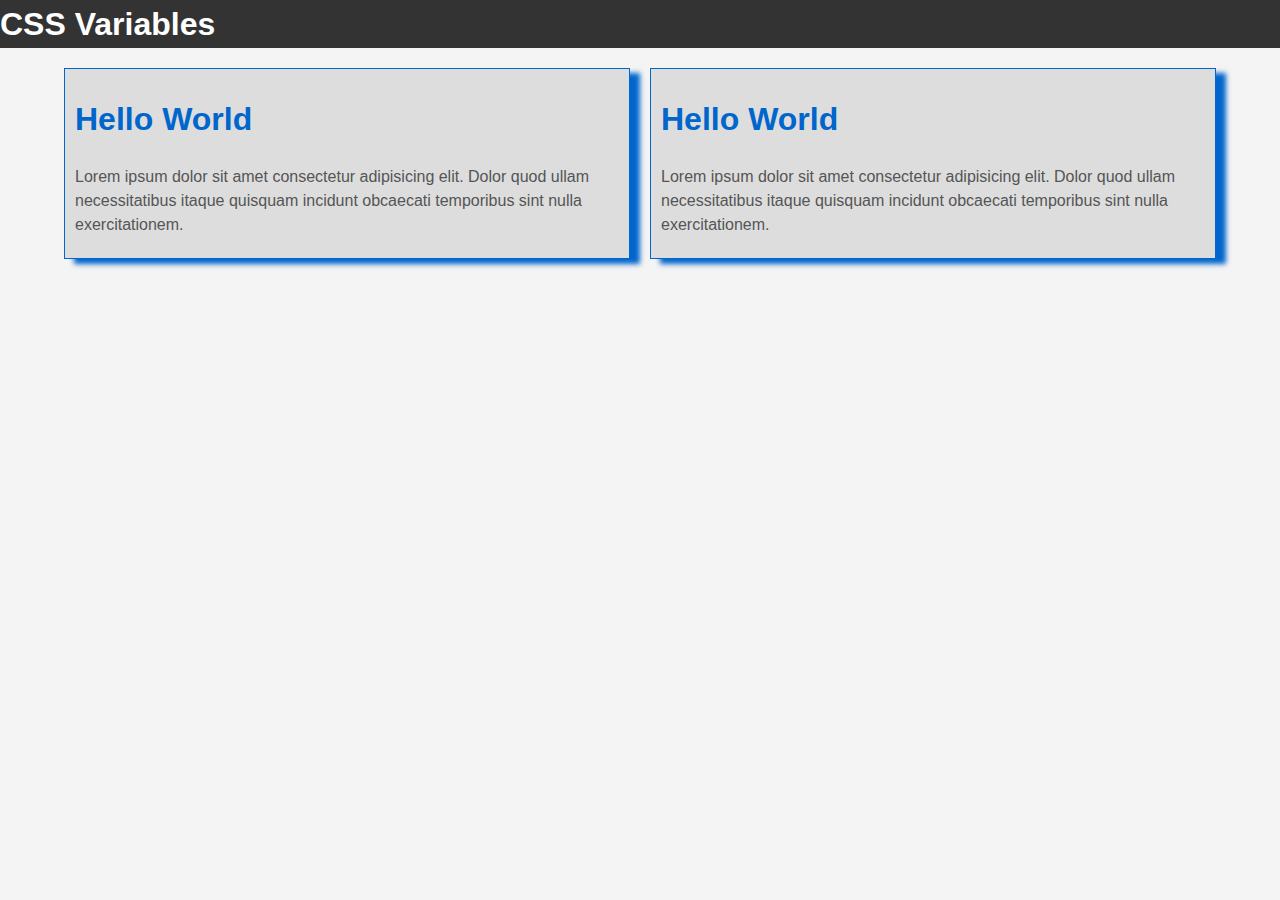
<file: css-variables/index.html>
<!DOCTYPE html>
<html lang="en">

<head>
    <meta charset="UTF-8" />
    <meta name="viewport" content="width=device-width, initial-scale=1.0" />
    <link rel="stylesheet" href="style.css" />
    <title>Css Variables</title>
</head>

<body>
    <header id="main-header">
        <h1>CSS Variables</h1>
    </header>

    <div class="container">
        <div class="grid">
            <div class="box">
                <h1>Hello World</h1>
                <p>
                    Lorem ipsum dolor sit amet consectetur adipisicing elit. Dolor quod ullam necessitatibus itaque quisquam incidunt obcaecati temporibus sint nulla exercitationem.
                </p>
            </div>
            <div class="box">
                <h1>Hello World</h1>
                <p>
                    Lorem ipsum dolor sit amet consectetur adipisicing elit. Dolor quod ullam necessitatibus itaque quisquam incidunt obcaecati temporibus sint nulla exercitationem.
                </p>
            </div>
        </div>
    </div>
    <script>
        const box = document.querySelector(".box");
        const boxStyles = getComputedStyle(box);
        const boxMainColor = boxStyles.getPropertyValue("--box-main-color");

        const header = document.querySelector("#main-header");
        header.style.setProperty("--header-bg-color", boxMainColor);
    </script>
</body>

</html>
</file>
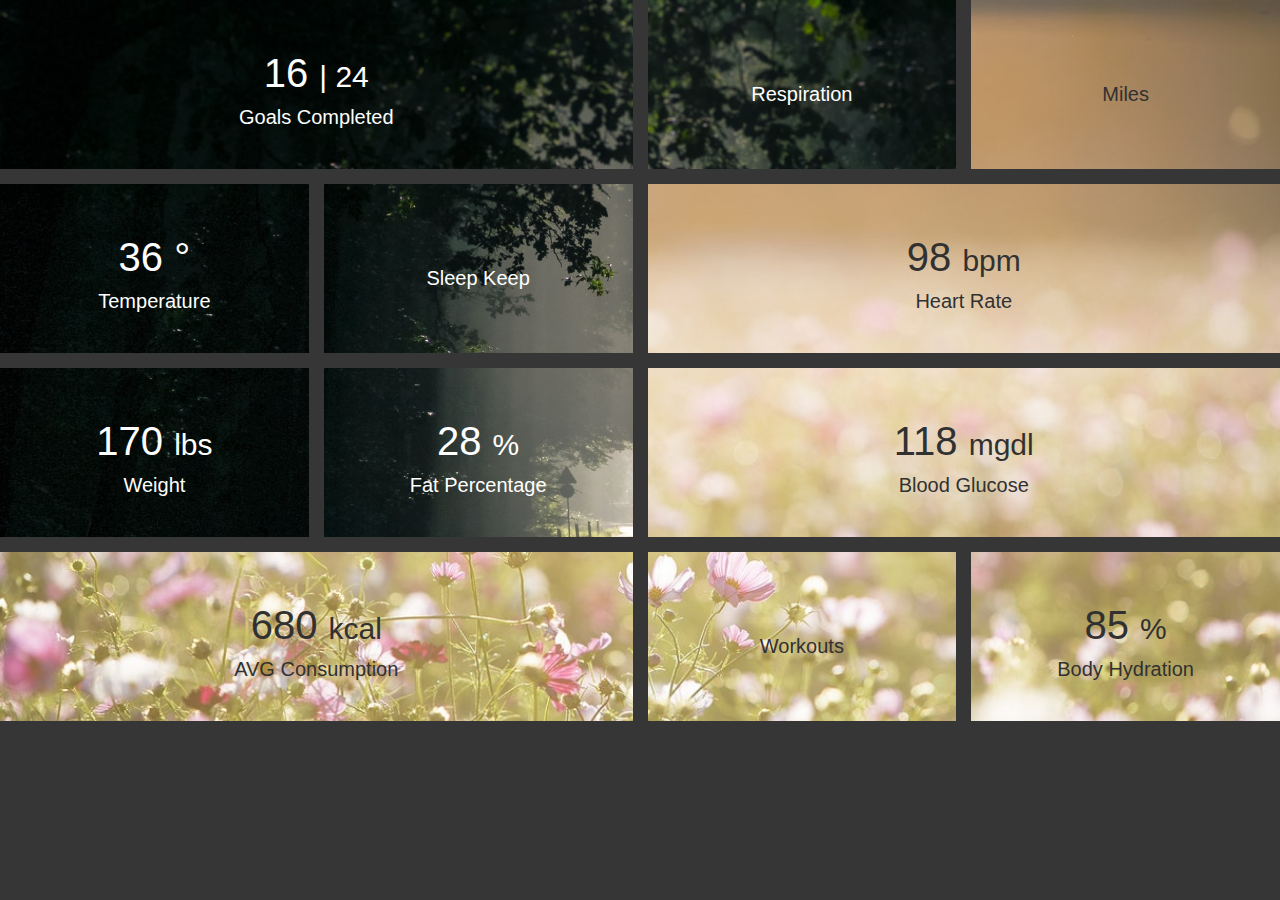
<file: Health panel/index.html>
<!DOCTYPE html>
<html lang="en">

<head>
    <meta charset="UTF-8" />
    <meta name="viewport" content="width=device-width, initial-scale=1.0" />
    <link rel="stylesheet" href="style.css" />
    <link rel="stylesheet" href="https://cdnjs.cloudflare.com/ajax/libs/font-awesome/5.15.1/css/all.min.css" integrity="sha512-+4zCK9k+qNFUR5X+cKL9EIR+ZOhtIloNl9GIKS57V1MyNsYpYcUrUeQc9vNfzsWfV28IaLL3i96P9sdNyeRssA==" crossorigin="anonymous" />
    <title>Health Panel</title>
</head>

<body>
    <div class="container">
        <div class="grd1">
            <h2>16 <span>| 24</span></h2>
            <p>Goals Completed</p>
        </div>
        <div class="grd1">
            <h2><i class="fas fa-battery-three-quarters"></i></h2>
            <p>Respiration</p>
        </div>
        <div class="grd2">
            <h2><i class="fas fa-running"></i></h2>
            <p>Miles</p>
        </div>
        <div class="grd1">
            <h2>36 &deg;</h2>
            <p>Temperature</p>
        </div>
        <div class="grd1">
            <h2><i class="fas fa-bed"></i></h2>
            <p>Sleep Keep</p>
        </div>
        <div class="grd2">
            <h2>98 <span>bpm</span></h2>
            <p>Heart Rate</p>
        </div>
        <div class="grd1">
            <h2>170 <span>lbs</span></h2>
            <p>Weight</p>
        </div>
        <div class="grd1">
            <h2>28 <span>%</span></h2>
            <p>Fat Percentage</p>
        </div>
        <div class="grd2">
            <h2>118 <span>mgdl</span></h2>
            <p>Blood Glucose</p>
        </div>
        <div class="grd2">
            <h2>680 <span>kcal</span></h2>
            <p>AVG Consumption</p>
        </div>
        <div class="grd2">
            <h2><i class="fas fa-dumbbell"></i></h2>
            <p>Workouts</p>
        </div>
        <div class="grd2">
            <h2>85 <span>%</span></h2>
            <p>Body Hydration</p>
        </div>
    </div>
</body>

</html>
</file>
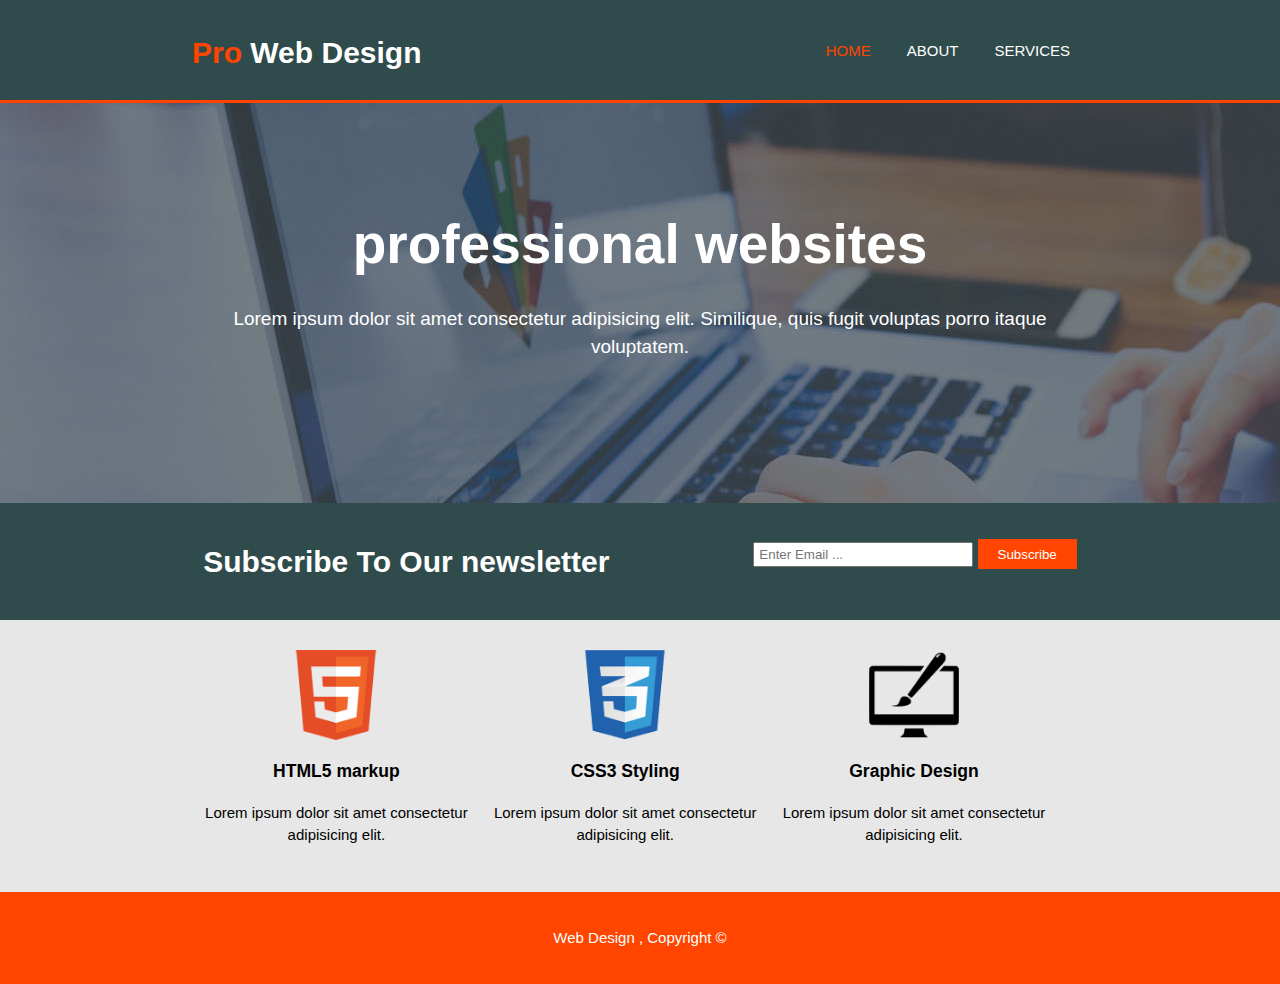
<file: html5,css3 Responsive Page/index.html>
<html lang="en">
  <head>
    <meta charset="UTF-8" />
    <meta name="viewport" content="width=device-width" />
    <meta name="description" content="professional web design" />
    <meta name="keywords" content="web design , professional web Design" />
    <meta name="author" content="Ibrahem Ahmed" />
    <title>Web Design | welcome</title>
    <link rel="stylesheet" href="./css/style.css" />
  </head>
  <body>
    <header>
      <div class="container">
        <div id="branding">
          <h1><span class="highlight">Pro</span> Web Design</h1>
        </div>

        <nav>
          <ul>
            <li class="current"><a href="index.html">HOME</a></li>
            <li><a href="about.html">ABOUT</a></li>
            <li><a href="services.html">SERVICES</a></li>
          </ul>
        </nav>
      </div>
    </header>

    <section id="show">
      <div class="container">
        <h1>professional websites</h1>
        <p>
          Lorem ipsum dolor sit amet consectetur adipisicing elit. Similique,
          quis fugit voluptas porro itaque voluptatem.
        </p>
      </div>
    </section>
    <section id="newsletter">
      <div class="container">
        <h1>Subscribe To Our newsletter</h1>
        <form action="">
          <input type="email" placeholder="Enter Email ..." id="Eemail" />
          <button type="submit" class="button_1">Subscribe</button>
        </form>
      </div>
    </section>

    <section id="boxes">
      <div class="container">
        <div class="box">
          <img src="images/logo_html.png" alt="HTML5" />
          <h3>HTML5 markup</h3>
          <p>Lorem ipsum dolor sit amet consectetur adipisicing elit.</p>
        </div>
        <div class="box">
          <img src="images/logo_css.png" alt="CSS3" />
          <h3>CSS3 Styling</h3>
          <p>Lorem ipsum dolor sit amet consectetur adipisicing elit.</p>
        </div>
        <div class="box">
          <img src="images/logo_brush.png" alt="Graphic design" />
          <h3>Graphic Design</h3>
          <p>Lorem ipsum dolor sit amet consectetur adipisicing elit.</p>
        </div>
      </div>
    </section>

    <footer>
      <p>Web Design , Copyright &copy;</p>
    </footer>
  </body>
</html>
</file>
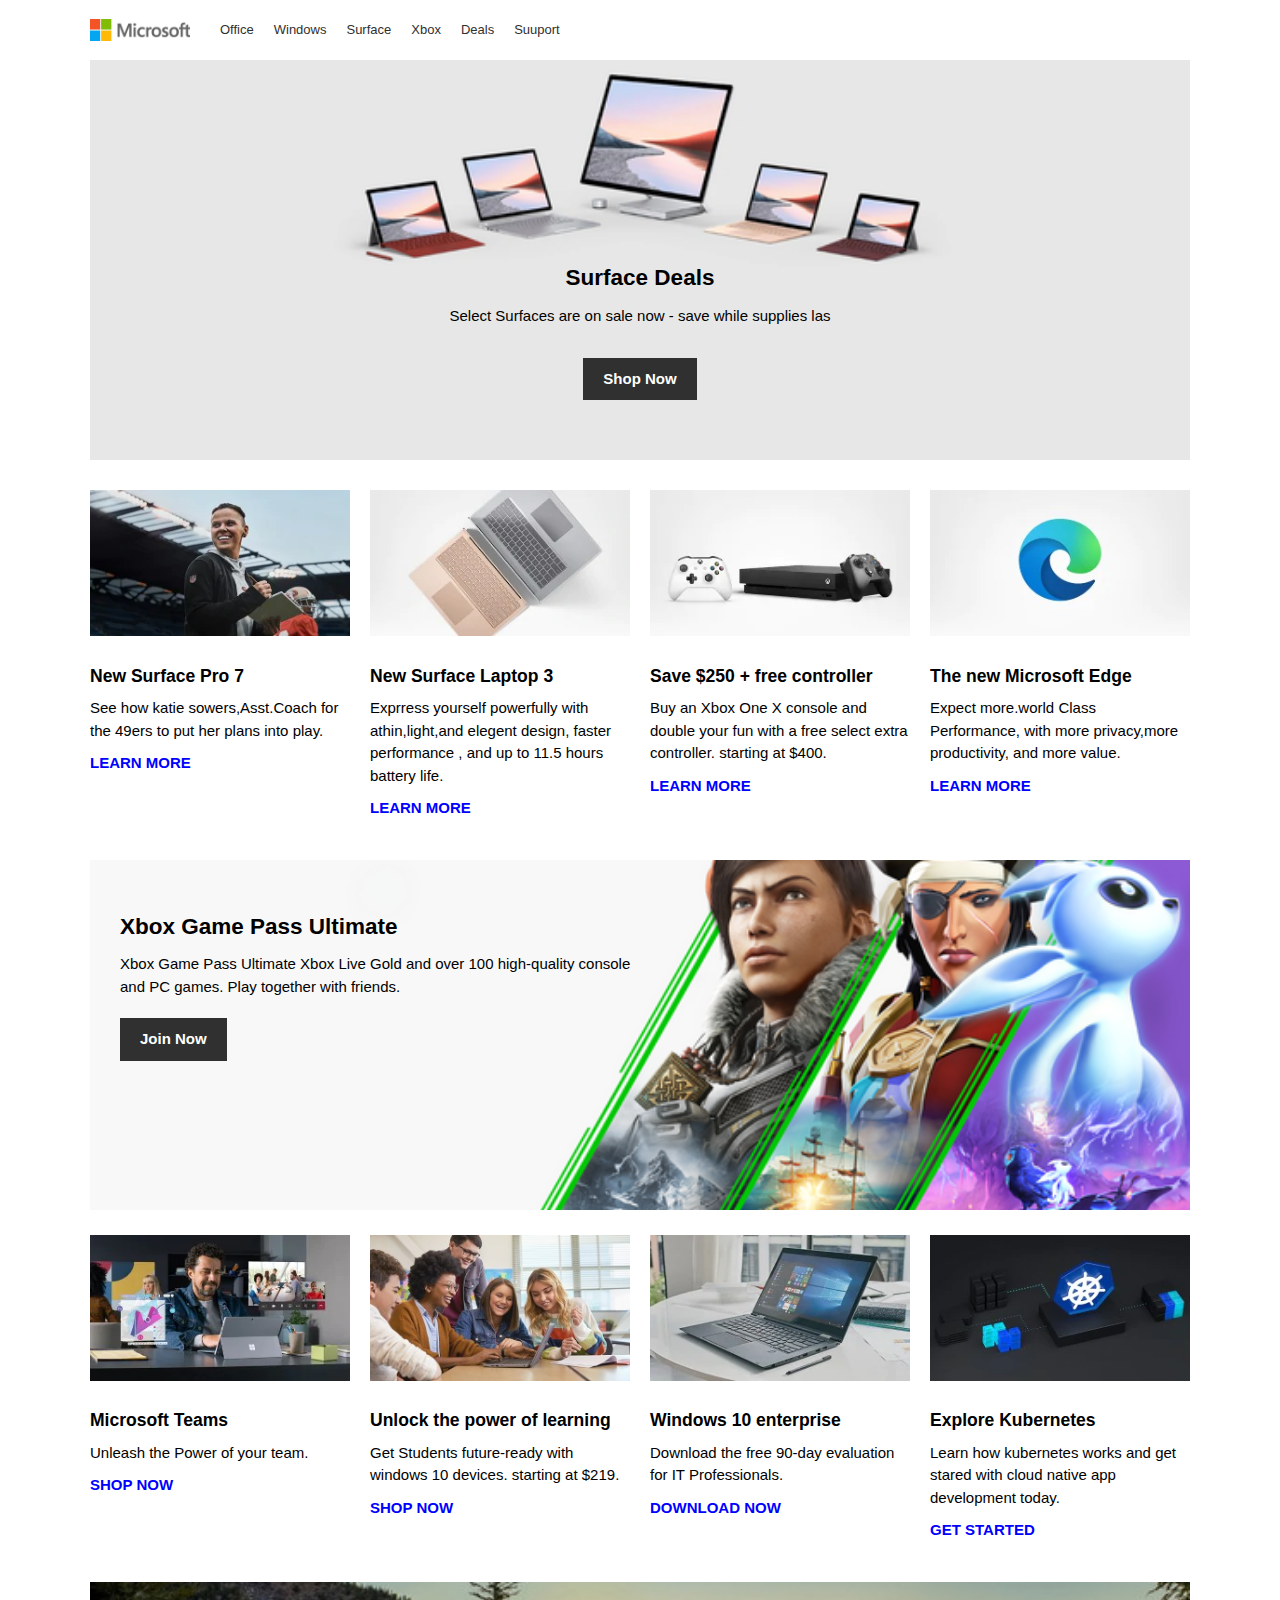
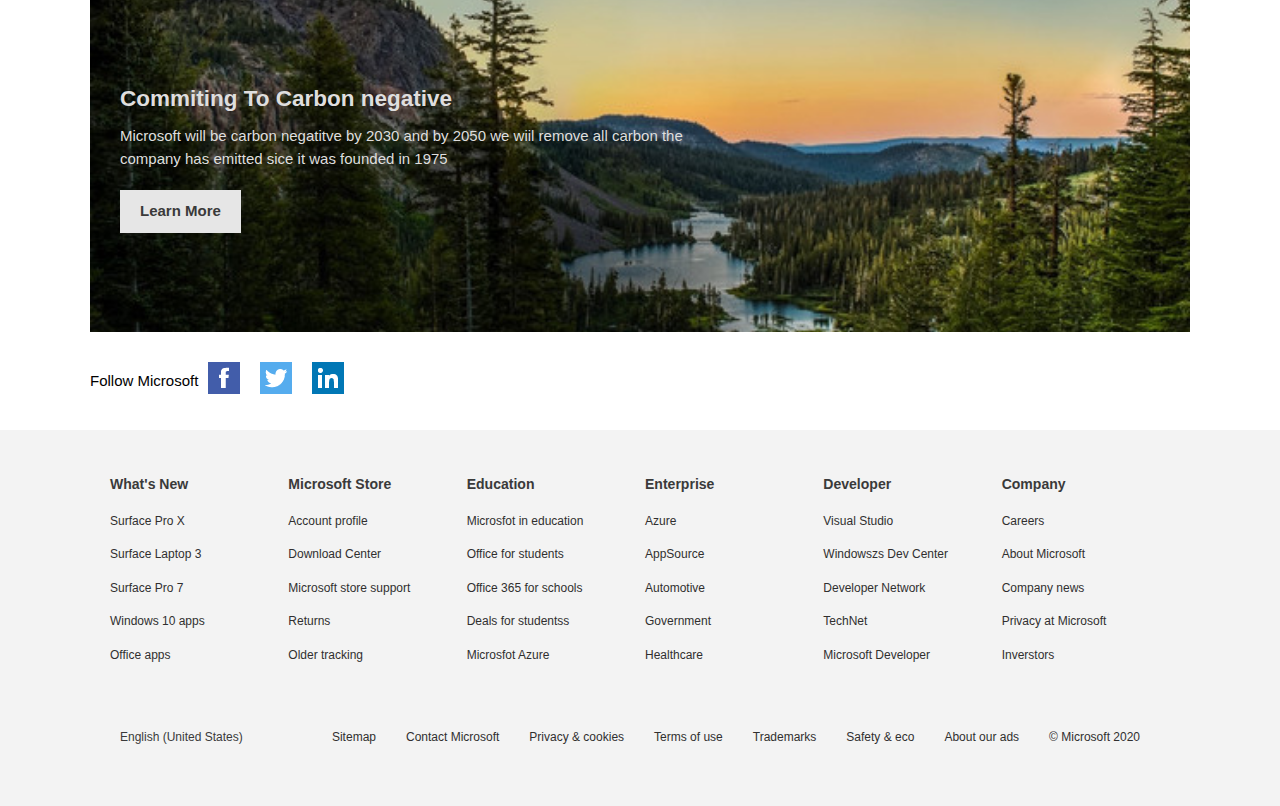
<file: Microsoft HomePage/index.html>
<!DOCTYPE html>
<html lang="en">

<head>
    <meta charset="UTF-8" />
    <meta name="viewport" content="width=device-width, initial-scale=1.0" />
    <link rel="stylesheet" href="https://cdnjs.cloudflare.com/ajax/libs/font-awesome/5.15.1/css/all.min.css" integrity="sha512-+4zCK9k+qNFUR5X+cKL9EIR+ZOhtIloNl9GIKS57V1MyNsYpYcUrUeQc9vNfzsWfV28IaLL3i96P9sdNyeRssA==" crossorigin="anonymous" />
    <link rel="stylesheet" href="style.css" />
    <title>Microsoft Official HomePage</title>
</head>

<body>

    <div class="menu-btn">
        <i class="fas fa-bars fa-2x"></i>
    </div>

    <div class="container">
        <nav class="main-nav">
            <img class="logo" src="images/logo.png" alt="Microsoft" />

            <ul class="main-menu ">
                <li><a href="#"> Office</a></li>
                <li><a href="#"> Windows</a></li>
                <li><a href="#"> Surface</a></li>
                <li><a href="#"> Xbox</a></li>
                <li><a href="#"> Deals</a></li>
                <li><a href="#"> Suuport</a></li>
            </ul>
            <ul class="right-menu">
                <li>
                    <a href="#"><i class="fas fa-search"></i></a>
                </li>
                <li>
                    <a href="#"><i class="fas fa-shopping-cart"></i></a>
                </li>
            </ul>
        </nav>

        <header class="showcase">
            <h2>Surface Deals</h2>
            <p>Select Surfaces are on sale now - save while supplies las</p>
            <a href="#" class="btn">
          Shop Now <i class="fas fa-chevron-right"></i>
        </a>
        </header>
        <section class="home-cards">
            <div>
                <img src="images/card1.png" alt="" />
                <h3>New Surface Pro 7</h3>
                <p>
                    See how katie sowers,Asst.Coach for the 49ers to put her plans into play.
                </p>
                <a href="#"> Learn More <i class="fas fa-chevron-right"></i></a>
            </div>
            <div>
                <img src="images/card2.png" alt="" />
                <h3>New Surface Laptop 3</h3>
                <p>
                    Exprress yourself powerfully with athin,light,and elegent design, faster performance , and up to 11.5 hours battery life.
                </p>
                <a href="#"> Learn More <i class="fas fa-chevron-right"></i></a>
            </div>
            <div>
                <img src="images/card3.png" alt="" />
                <h3>Save $250 + free controller</h3>
                <p>
                    Buy an Xbox One X console and double your fun with a free select extra controller. starting at $400.
                </p>
                <a href="#"> Learn More <i class="fas fa-chevron-right"></i></a>
            </div>
            <div>
                <img src="images/card4.png" alt="" />
                <h3>The new Microsoft Edge</h3>
                <p>
                    Expect more.world Class Performance, with more privacy,more productivity, and more value.
                </p>
                <a href="#"> Learn More <i class="fas fa-chevron-right"></i></a>
            </div>
        </section>
        <section class="xbox">
            <div class="content">
                <h2>Xbox Game Pass Ultimate</h2>
                <p>
                    Xbox Game Pass Ultimate Xbox Live Gold and over 100 high-quality console and PC games. Play together with friends.
                </p>
                <a href="#" class="btn">
            Join Now <i class="fas fa-chevron-right"></i>
          </a>
            </div>
        </section>
        </header>
        <section class="home-cards">
            <div>
                <img src="images/card5.png" alt="" />
                <h3>Microsoft Teams</h3>
                <p>
                    Unleash the Power of your team.
                </p>
                <a href="#"> Shop Now <i class="fas fa-chevron-right"></i></a>
            </div>
            <div>
                <img src="images/card6.jpg" alt="" />
                <h3>Unlock the power of learning</h3>
                <p>
                    Get Students future-ready with windows 10 devices. starting at $219.
                </p>
                <a href="#"> Shop Now <i class="fas fa-chevron-right"></i></a>
            </div>
            <div>
                <img src="images/card7.png" alt="" />
                <h3>Windows 10 enterprise</h3>
                <p>
                    Download the free 90-day evaluation for IT Professionals.
                </p>
                <a href="#"> Download Now <i class="fas fa-chevron-right"></i></a>
            </div>
            <div>
                <img src="images/card8.png" alt="" />
                <h3>Explore Kubernetes </h3>
                <p>
                    Learn how kubernetes works and get stared with cloud native app development today.
                </p>
                <a href="#"> Get started <i class="fas fa-chevron-right"></i></a>


            </div>

        </section>

        <section class="carbon dark">
            <div class="content">
                <h2>Commiting To Carbon negative</h2>
                <p>Microsoft will be carbon negatitve by 2030 and by 2050 we wiil remove all carbon the company has emitted sice it was founded in 1975</p>
                <a href="#" class="btn">
                Learn More <i class="fas fa-chevron-right"></i> </a>
            </div>

        </section>

        <section class="follow">

            <p>Follow Microsoft</p>
            <a href="https://facebook.com">
                <img src="./images/social-fb.png" alt="facebook"></a>
            <a href="https://twitter.com">
                <img src="./images/social-twitter.png" alt="twitter"></a>
            <a href="https://linkedin.com">
                <img src="./images/social-linkedin.png" alt="linkedin"></a>

        </section>

    </div>


    <section class="links">
        <div class="links-inner">
            <ul>
                <li>
                    <h3>What's New</h3>
                </li>
                <li><a href="#">Surface Pro X</a></li>
                <li><a href="#">Surface Laptop 3</a></li>
                <li><a href="#">Surface Pro 7</a></li>
                <li><a href="#">Windows 10 apps</a></li>
                <li><a href="#">Office apps</a></li>
            </ul>

            <ul>
                <li>
                    <h3>Microsoft Store</h3>
                </li>
                <li><a href="#">Account profile</a></li>
                <li><a href="#">Download Center</a></li>
                <li><a href="#">Microsoft store support</a></li>
                <li><a href="#">Returns</a></li>
                <li><a href="#">Older tracking</a></li>
            </ul>
            <ul>
                <li>
                    <h3>Education</h3>
                </li>
                <li><a href="#">Microsfot in education</a></li>
                <li><a href="#">Office for students</a></li>
                <li><a href="#">Office 365 for schools</a></li>
                <li><a href="#">Deals for studentss</a></li>
                <li><a href="#">Microsfot Azure</a></li>
            </ul>
            <ul>
                <li>
                    <h3>Enterprise</h3>
                </li>
                <li><a href="#">Azure</a></li>
                <li><a href="#">AppSource</a></li>
                <li><a href="#">Automotive</a></li>
                <li><a href="#">Government</a></li>
                <li><a href="#">Healthcare</a></li>
            </ul>
            <ul>
                <li>
                    <h3>Developer</h3>
                </li>
                <li><a href="#">Visual Studio</a></li>
                <li><a href="#">Windowszs Dev Center</a></li>
                <li><a href="#">Developer Network</a></li>
                <li><a href="#">TechNet</a></li>
                <li><a href="#">Microsoft Developer</a></li>
            </ul>
            <ul>
                <li>
                    <h3>Company</h3>
                </li>
                <li><a href="#">Careers</a></li>
                <li><a href="#">About Microsoft</a></li>
                <li><a href="#">Company news</a></li>
                <li><a href="#">Privacy at Microsoft</a></li>
                <li><a href="#">Inverstors</a></li>
            </ul>
        </div>
    </section>

    <footer class="footer">
        <div class="footer-inner">
            <div><i class="fas fa-globe fa-2x"></i> English (United States)
            </div>
            <ul>
                <li><a href="#">Sitemap</a></li>
                <li><a href="#">Contact Microsoft</a></li>
                <li><a href="#">Privacy & cookies</a></li>
                <li><a href="#">Terms of use</a></li>
                <li><a href="#">Trademarks</a></li>
                <li><a href="#">Safety & eco</a></li>
                <li><a href="#">About our ads</a></li>
                <li><a href="#">&copy; Microsoft 2020</a></li>
            </ul>
        </div>
    </footer>

    <script>
        document.querySelector('.menu-btn').addEventListener('click', () => document.querySelector('.main-menu').classList.toggle('show'));
    </script>
</body>

</html>
</file>
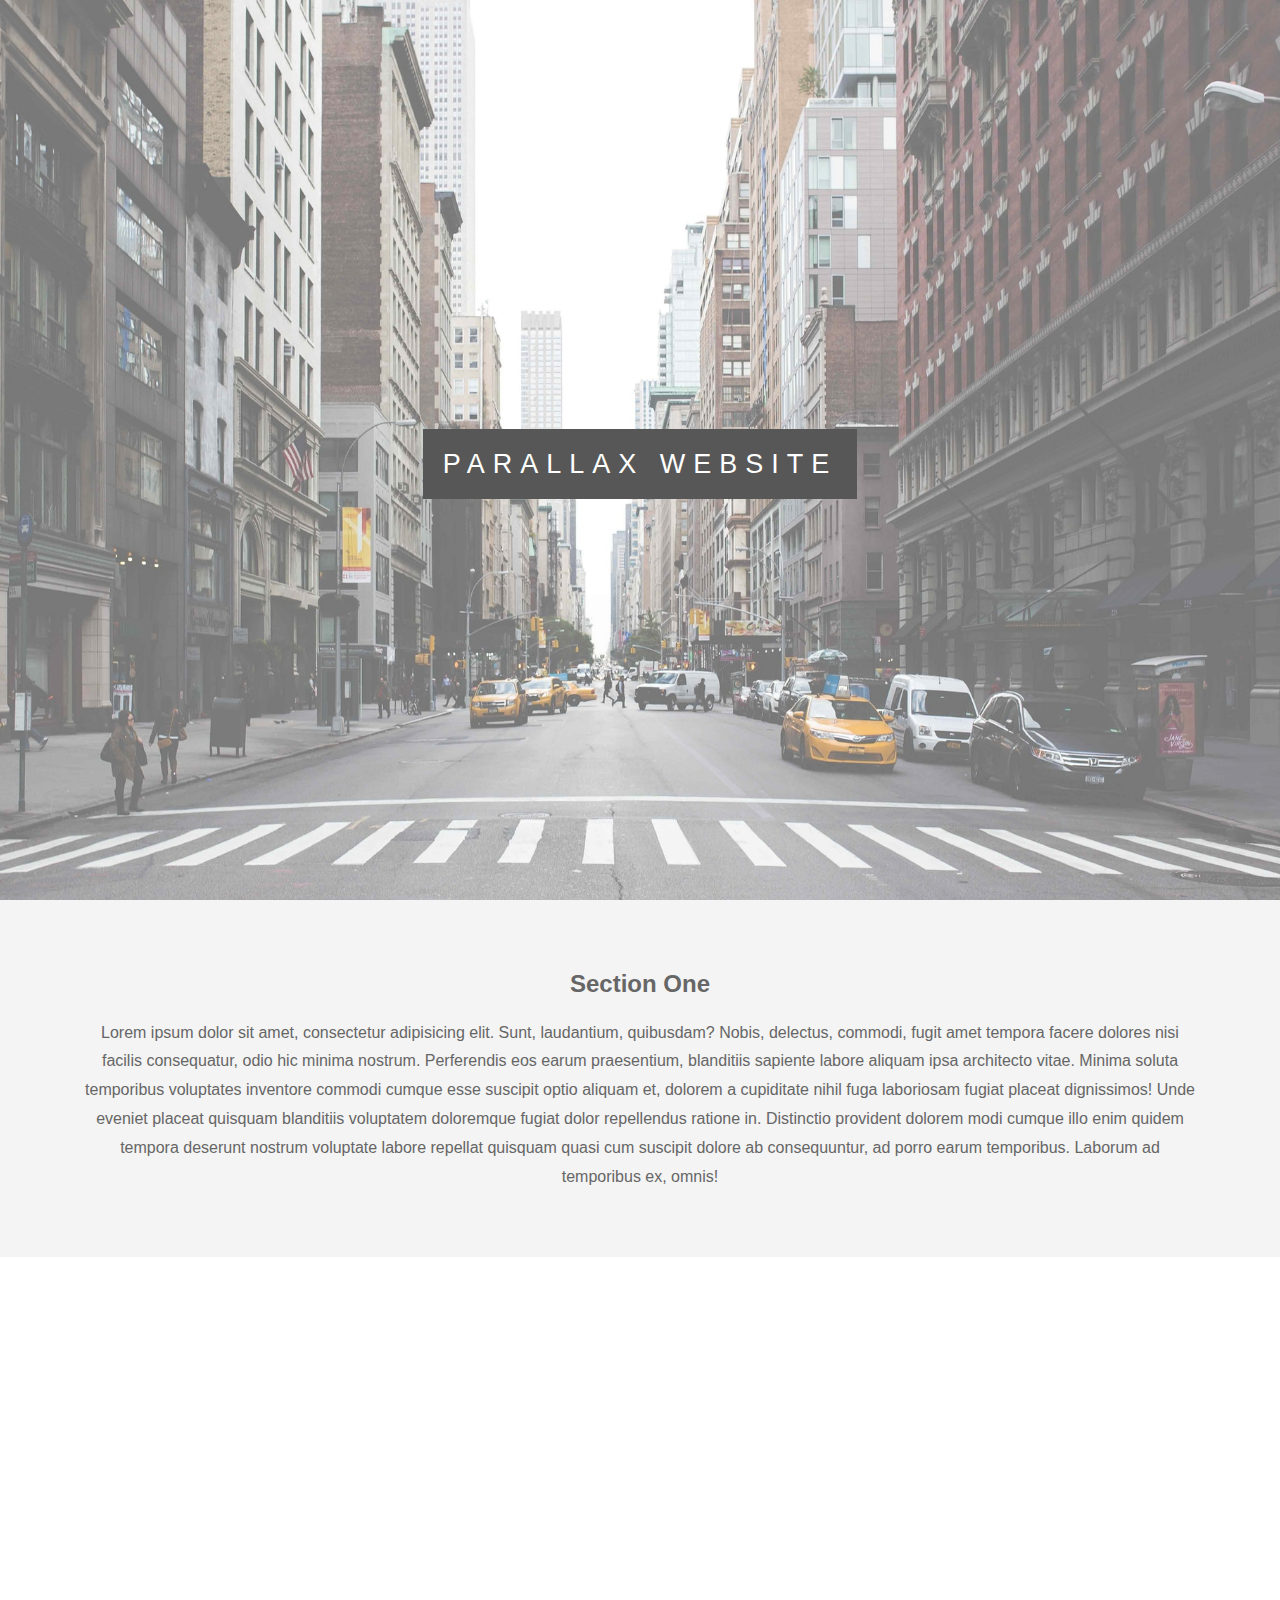
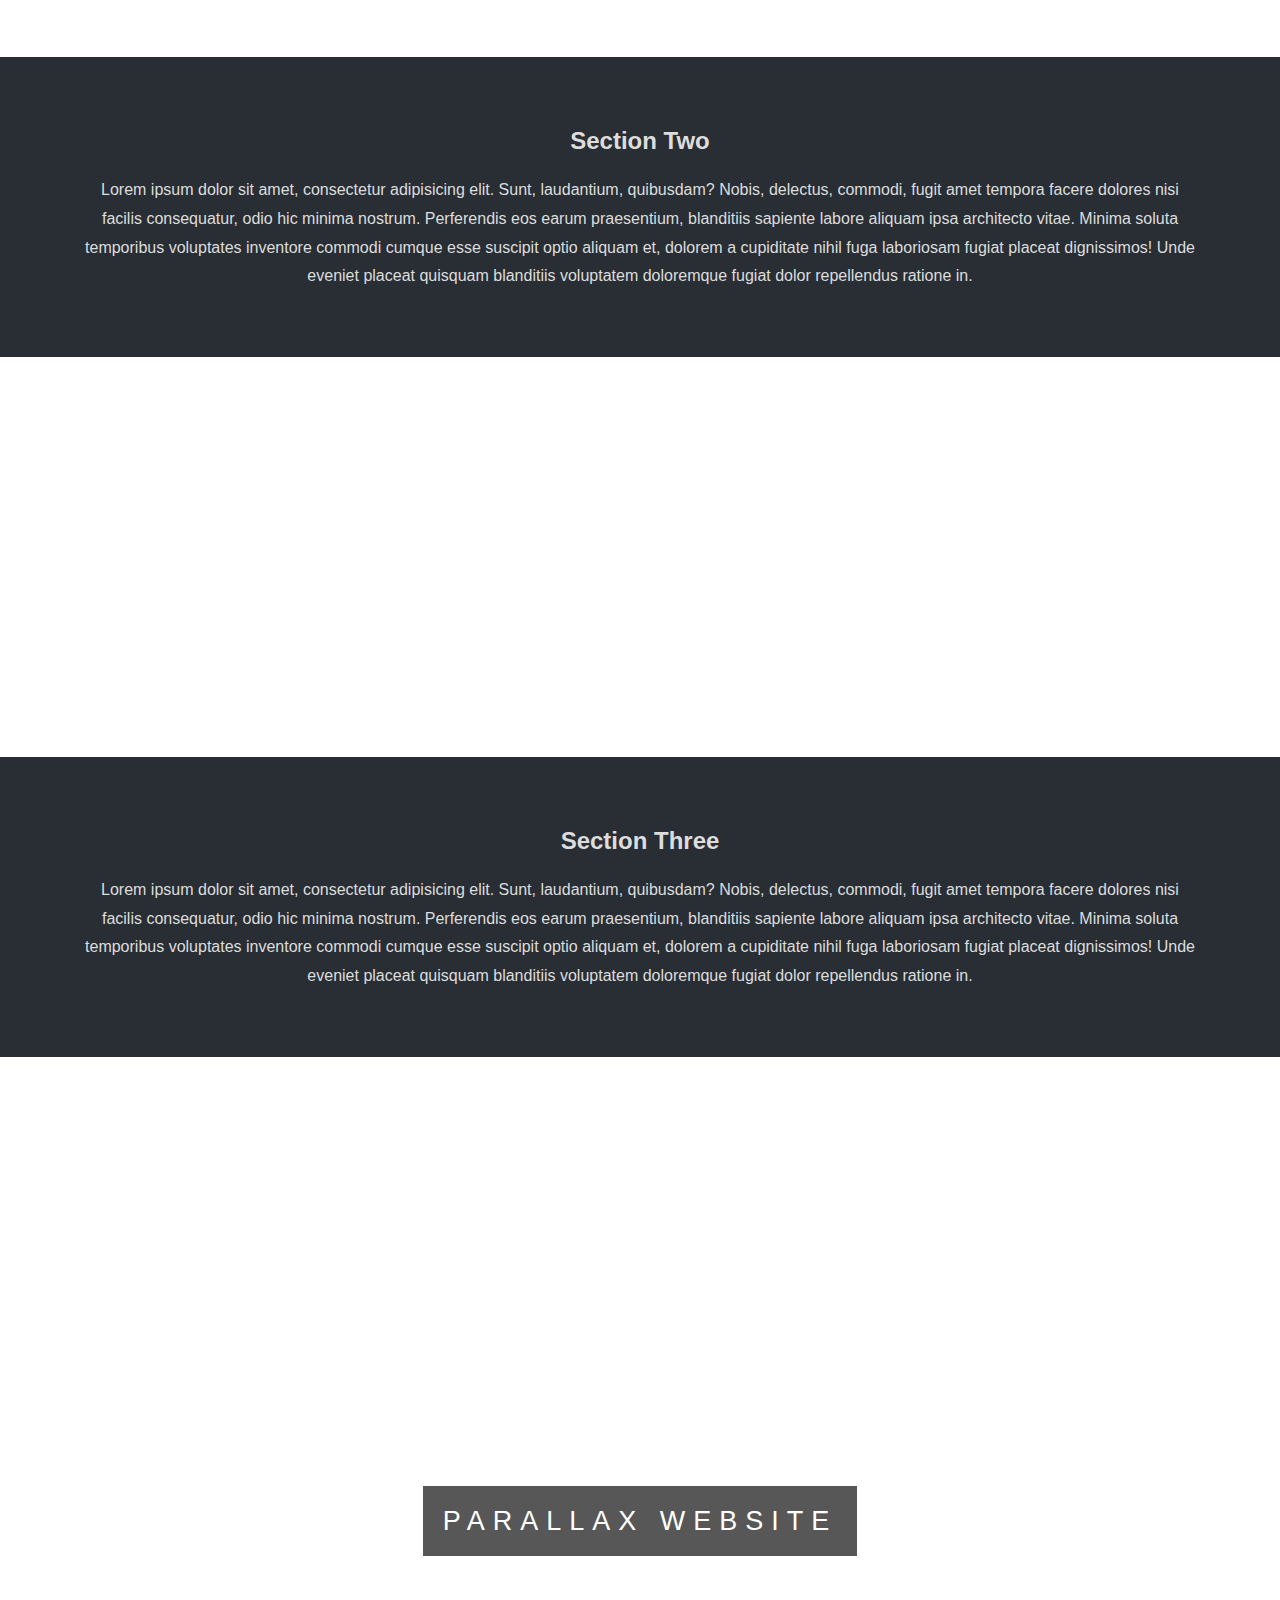
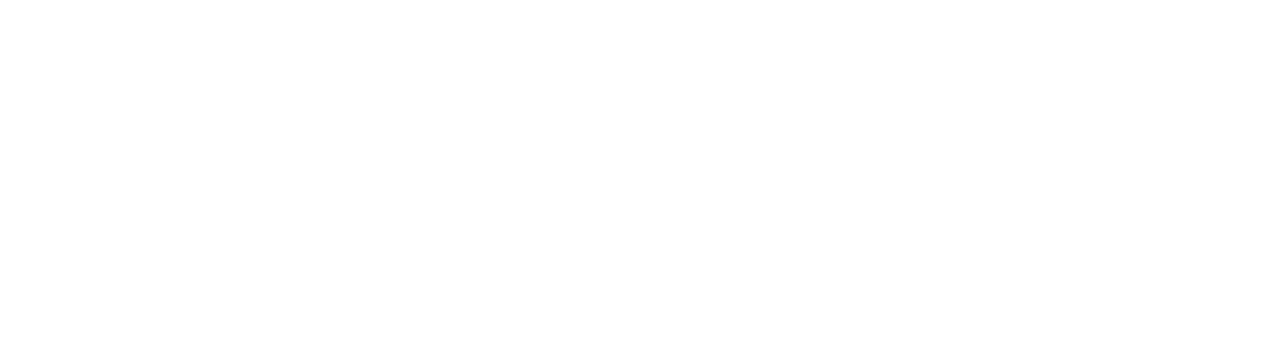
<file: parallax page/index.html>
<!DOCTYPE html>
<html lang="en">

<head>
    <meta charset="UTF-8" />
    <meta name="viewport" content="width=device-width, initial-scale=1.0" />
    <meta http-equiv="X-UA-Compatible" content="ie=edge" />
    <title>Parallax Website Demo</title>
    <link rel="stylesheet" href="css/style.css" />
</head>

<body>
    <div class="pimg1">
        <div class="ptext">
            <span class="border"> Parallax Website </span>
        </div>
    </div>

    <section class="section section-light">
        <h2>Section One</h2>
        <p>
            Lorem ipsum dolor sit amet, consectetur adipisicing elit. Sunt, laudantium, quibusdam? Nobis, delectus, commodi, fugit amet tempora facere dolores nisi facilis consequatur, odio hic minima nostrum. Perferendis eos earum praesentium, blanditiis sapiente
            labore aliquam ipsa architecto vitae. Minima soluta temporibus voluptates inventore commodi cumque esse suscipit optio aliquam et, dolorem a cupiditate nihil fuga laboriosam fugiat placeat dignissimos! Unde eveniet placeat quisquam blanditiis
            voluptatem doloremque fugiat dolor repellendus ratione in. Distinctio provident dolorem modi cumque illo enim quidem tempora deserunt nostrum voluptate labore repellat quisquam quasi cum suscipit dolore ab consequuntur, ad porro earum temporibus.
            Laborum ad temporibus ex, omnis!
        </p>
    </section>

    <div class="pimg2">
        <div class="ptext">
            <span class="border trans"> Image Two Text </span>
        </div>
    </div>

    <section class="section section-dark">
        <h2>Section Two</h2>
        <p>
            Lorem ipsum dolor sit amet, consectetur adipisicing elit. Sunt, laudantium, quibusdam? Nobis, delectus, commodi, fugit amet tempora facere dolores nisi facilis consequatur, odio hic minima nostrum. Perferendis eos earum praesentium, blanditiis sapiente
            labore aliquam ipsa architecto vitae. Minima soluta temporibus voluptates inventore commodi cumque esse suscipit optio aliquam et, dolorem a cupiditate nihil fuga laboriosam fugiat placeat dignissimos! Unde eveniet placeat quisquam blanditiis
            voluptatem doloremque fugiat dolor repellendus ratione in.
        </p>
    </section>

    <div class="pimg3">
        <div class="ptext">
            <span class="border trans"> Image Three Text </span>
        </div>
    </div>

    <section class="section section-dark">
        <h2>Section Three</h2>
        <p>
            Lorem ipsum dolor sit amet, consectetur adipisicing elit. Sunt, laudantium, quibusdam? Nobis, delectus, commodi, fugit amet tempora facere dolores nisi facilis consequatur, odio hic minima nostrum. Perferendis eos earum praesentium, blanditiis sapiente
            labore aliquam ipsa architecto vitae. Minima soluta temporibus voluptates inventore commodi cumque esse suscipit optio aliquam et, dolorem a cupiditate nihil fuga laboriosam fugiat placeat dignissimos! Unde eveniet placeat quisquam blanditiis
            voluptatem doloremque fugiat dolor repellendus ratione in.
        </p>
    </section>

    <div class="pimg1">
        <div class="ptext">
            <span class="border"> Parallax Website </span>
        </div>
    </div>
</body>

</html>
</file>
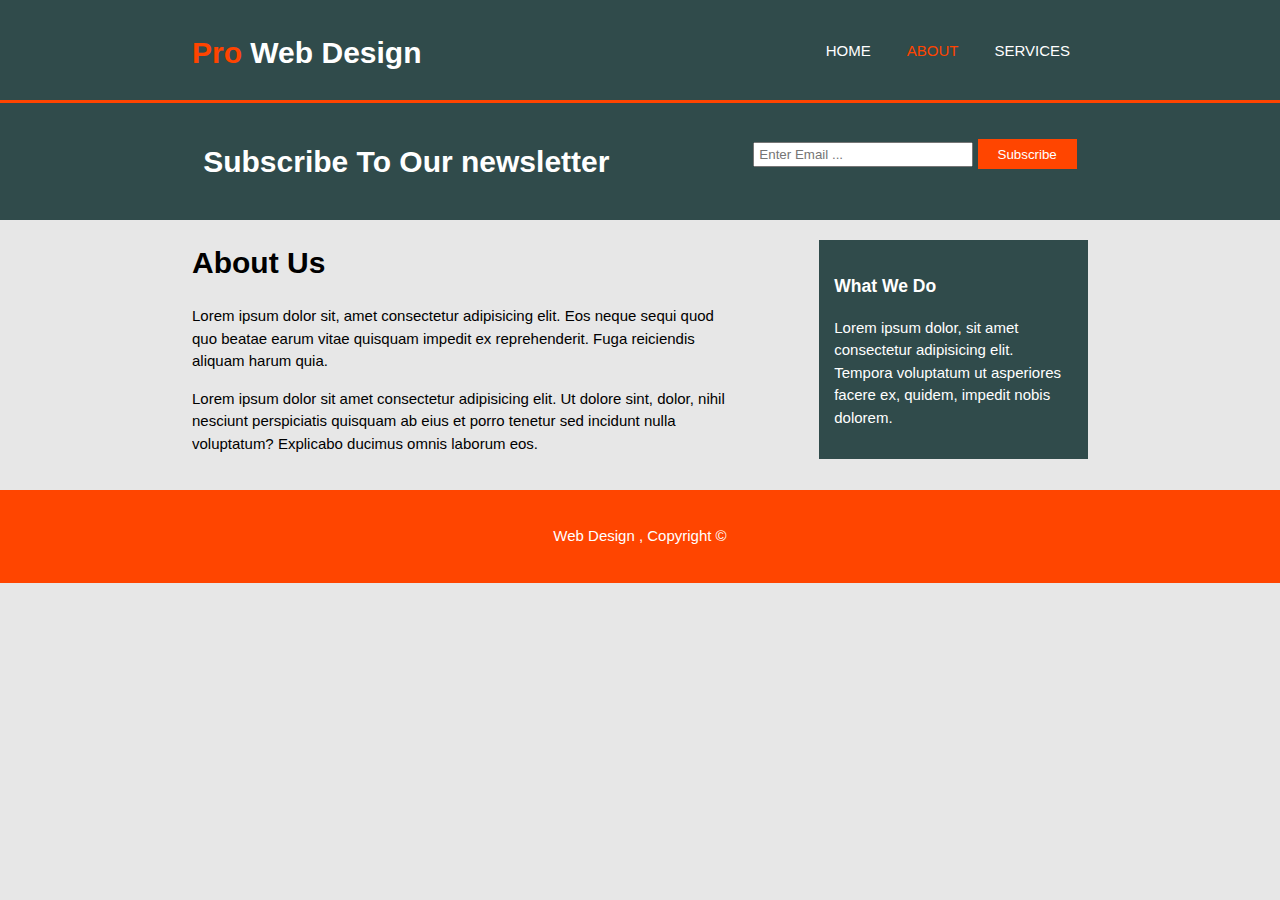
<file: html5,css3 Responsive Page/about.html>
<html lang="en">
  <head>
    <meta charset="UTF-8" />
    <meta name="viewport" content="width=device-width" />
    <meta name="description" content="professional web design" />
    <meta name="keywords" content="web design , professional web Design" />
    <meta name="author" content="Ibrahem Ahmed" />
    <title>Web Design | About</title>
    <link rel="stylesheet" href="./css/style.css" />
  </head>
  <body>
    <header>
      <div class="container">
        <div id="branding">
          <h1><span class="highlight">Pro</span> Web Design</h1>
        </div>

        <nav>
          <ul>
            <li><a href="index.html">HOME</a></li>
            <li class="current"><a href="about.html">ABOUT</a></li>
            <li><a href="services.html">SERVICES</a></li>
          </ul>
        </nav>
      </div>
    </header>

    <section id="newsletter">
      <div class="container">
        <h1>Subscribe To Our newsletter</h1>
        <form action="">
          <input type="email" placeholder="Enter Email ..." id="Eemail" />
          <button type="submit" class="button_1">Subscribe</button>
        </form>
      </div>
    </section>

    <section id="main">
      <div class="container">
        <article id="main-col">
          <h1 class="page-title">About Us</h1>
          <p>
            Lorem ipsum dolor sit, amet consectetur adipisicing elit. Eos neque
            sequi quod quo beatae earum vitae quisquam impedit ex reprehenderit.
            Fuga reiciendis aliquam harum quia.
          </p>
          <p>
            Lorem ipsum dolor sit amet consectetur adipisicing elit. Ut dolore
            sint, dolor, nihil nesciunt perspiciatis quisquam ab eius et porro
            tenetur sed incidunt nulla voluptatum? Explicabo ducimus omnis
            laborum eos.
          </p>
        </article>

        <aside id="sidebar">
          <div class="dark">
            <h3>What We Do</h3>
            <p>
              Lorem ipsum dolor, sit amet consectetur adipisicing elit. Tempora
              voluptatum ut asperiores facere ex, quidem, impedit nobis dolorem.
            </p>
          </div>
        </aside>
      </div>
    </section>

    <footer>
      <p>Web Design , Copyright &copy;</p>
    </footer>
  </body>
</html>
</file>
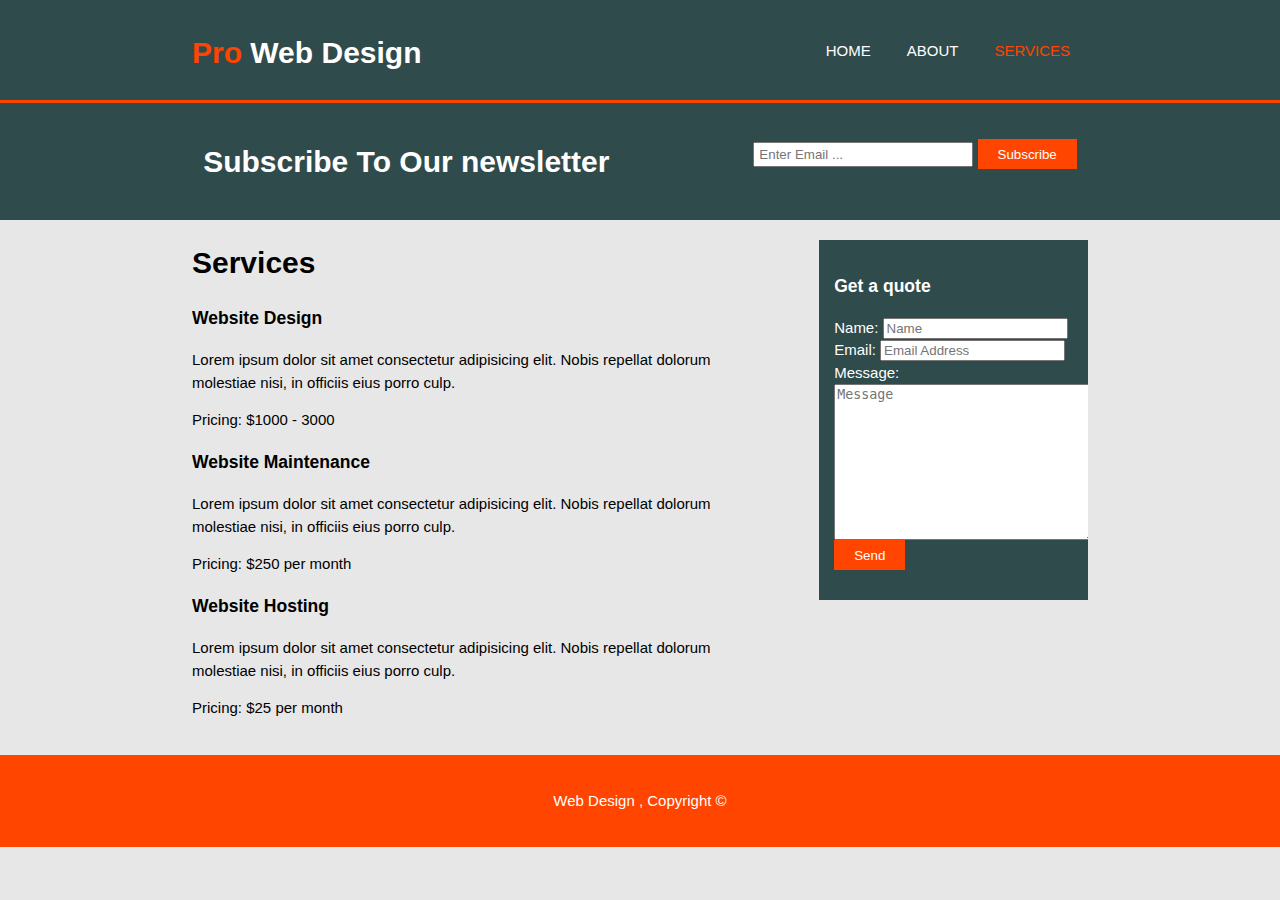
<file: html5,css3 Responsive Page/services.html>
<html lang="en">
  <head>
    <meta charset="UTF-8" />
    <meta name="viewport" content="width=device-width" />
    <meta name="description" content="professional web design" />
    <meta name="keywords" content="web design , professional web Design" />
    <meta name="author" content="Ibrahem Ahmed" />
    <title>Web Design | services</title>
    <link rel="stylesheet" href="./css/style.css" />
  </head>
  <body>
    <header>
      <div class="container">
        <div id="branding">
          <h1><span class="highlight">Pro</span> Web Design</h1>
        </div>

        <nav>
          <ul>
            <li><a href="index.html">HOME</a></li>
            <li><a href="about.html">ABOUT</a></li>
            <li class="current"><a href="services.html">SERVICES</a></li>
          </ul>
        </nav>
      </div>
    </header>

    <section id="newsletter">
      <div class="container">
        <h1>Subscribe To Our newsletter</h1>
        <form action="">
          <input type="email" placeholder="Enter Email ..." id="Eemail" />
          <button type="submit" class="button_1">Subscribe</button>
        </form>
      </div>
    </section>

    <section id="main">
      <div class="container">
        <article id="main-col">
          <h1 class="page-title">Services</h1>
          <ul id="services">
            <li>
              <h3>Website Design</h3>
              <p>
                Lorem ipsum dolor sit amet consectetur adipisicing elit. Nobis
                repellat dolorum molestiae nisi, in officiis eius porro culp.
              </p>
              <p>Pricing: $1000 - 3000</p>
            </li>
            <li>
              <h3>Website Maintenance</h3>
              <p>
                Lorem ipsum dolor sit amet consectetur adipisicing elit. Nobis
                repellat dolorum molestiae nisi, in officiis eius porro culp.
              </p>
              <p>Pricing: $250 per month</p>
            </li>
            <li>
              <h3>Website Hosting</h3>
              <p>
                Lorem ipsum dolor sit amet consectetur adipisicing elit. Nobis
                repellat dolorum molestiae nisi, in officiis eius porro culp.
              </p>
              <p>Pricing: $25 per month</p>
            </li>
          </ul>
        </article>

        <aside id="sidebar">
          <div class="dark">
            <h3>Get a quote</h3>
            <form class="quote">
              <div>
                <label for="">Name:</label>
                <input type="text" placeholder="Name" />
              </div>
              <div>
                <label for="">Email:</label>
                <input type="email" placeholder="Email Address" />
              </div>
              <div>
                <label for="">Message:</label>
                <textarea placeholder="Message" cols="30" rows="10"></textarea>
              </div>
              <button class="button_1" type="submit">Send</button>
            </form>
          </div>
        </aside>
      </div>
    </section>

    <footer>
      <p>Web Design , Copyright &copy;</p>
    </footer>
  </body>
</html>
</file>
<file: css-variables/style.css>
/* Define vars for the root element */

:root {
    --main-bg-color: #f4f4f4;
    --main-txt-color: #333;
    --container-width: 90%;
    --header-txt-color: #fff;
}

body {
    margin: 0;
    padding: 0;
    line-height: 1.5;
    font-family: Arial, Helvetica, sans-serif;
    background-color: var(--main-bg-color);
    color: var(--main-txt-color);
}

.container {
    width: var(--container-width);
    margin: 20px auto;
}

header#main-header {
    color: var(--header-txt-color);
    background-color: #333;
}

header#main-header h1 {
    padding: 0;
    margin: 0;
}

.grid {
    display: grid;
    grid-template-columns: 1fr 1fr;
    --gap: 20;
    grid-gap: calc(var(--gap) * 1px);
    align-items: center;
}


/* Define box vars */

.box {
    --box-bg-color: #ddd;
    --box-main-color: #06c;
    --box-padding: 5px 10px;
    --box-shadow-h-offset: 10px;
    --box-shadow-v-offset: 5px;
    --box-shadow-blur: 5px;
}

.box {
    background-color: var(--box-bg-color);
    padding: var(--box-padding);
    border: 1px solid var(--box-main-color);
    box-shadow: var(--box-shadow-h-offset) var(--box-shadow-v-offset) var(--box-shadow-blur) var(--box-main-color);
}

.box h1 {
    color: var(--box-main-color);
}

.box p {
    color: var(--box-p-color, #555);
}
</file>
<file: Health panel/style.css>
* {
    box-sizing: border-box;
    margin: 0;
    padding: 0;
}

body {
    background: rgb(54, 54, 54);
    color: rgb(255, 255, 255);
    font-family: Arial, Helvetica, sans-serif;
}

h2 {
    font-size: 40px;
    font-weight: 250;
    margin: 10px;
}

h2 span {
    font-size: 30px;
}

p {
    font-size: 20px;
}

.container {
    display: grid;
    grid-template-columns: repeat(4, 1fr);
    grid-gap: 15px;
}

.container>div {
    height: 169px;
    background-size: cover;
    background-attachment: fixed;
    display: flex;
    flex-direction: column;
    align-items: center;
    justify-content: center;
    text-align: center;
    cursor: pointer;
    transition: all 0.4s ease-in;
}

.container>div:hover {
    opacity: 0.6;
    transform: scale(.95);
}

.container>div:nth-of-type(1) {
    grid-column: 1 / 3;
}

.container>div:nth-of-type(6) {
    grid-column: 3 / 5;
}

.container>div:nth-of-type(9) {
    grid-column: 3 / 5;
}

.container>div:nth-of-type(10) {
    grid-column: 1 / 3;
}

.grd1 {
    background: url('./images/bg1.jpg');
}

.grd2 {
    background: url('./images/bg2.jpg');
    color: rgb(49, 49, 49);
}
</file>
<file: html5,css3 Responsive Page/css/style.css>
body {
  font-family: Arial, Helvetica, sans-serif;
  font-size: 15px;
  line-height: 1.5;
  padding: 0;
  margin: 0;
  background-color: rgb(231, 231, 231);
}

.container {
  width: 70%;
  margin: auto;
  overflow: hidden;
}

ul {
  margin: 0;
  padding: 0;
}

.dark {
  padding: 15px;
  background: rgb(48, 75, 75);
  color: white;
  margin-top: 10px;
  margin-bottom: 10px;
}
header {
  background-color: rgb(48, 75, 75);
  color: white;
  padding-top: 30px;
  min-height: 70px;
  border-bottom: rgb(255, 68, 0) 3px solid;
}

header a {
  color: white;
  text-decoration: none;
  text-transform: uppercase;
  font-size: 15px;
}

header li {
  float: left;
  display: inline;
  padding: 0 18px 0 18px;
}

header #branding {
  float: left;
}
header #branding h1 {
  margin: 0;
}
header nav {
  float: right;
  margin-top: 10px;
}

header .highlight,
header .current a {
  color: rgb(255, 68, 0);
}

header a:hover {
  color: gray;
  font-weight: bold;
}

#show {
  min-height: 400px;
  background: url("../images/showcase.jpg") no-repeat 0 -400px;
  text-align: center;
  color: white;
}

#show h1 {
  margin-top: 100px;
  font-size: 55px;
  margin-bottom: 10px;
}
#show p {
  font-size: 19px;
}
#newsletter {
  padding: 16px;
  color: white;
  background: rgb(48, 75, 75);
}
#newsletter h1 {
  float: left;
}
#newsletter form {
  float: right;
  margin-top: 20px;
}
#newsletter input[type="email"] {
  padding: 4px;
  height: 25px;
  width: 220px;
}
.button_1 {
  height: 30;
  background: orangered;
  border: none;
  padding-left: 20px;
  padding-right: 20px;
  color: white;
}
#boxes {
  margin-top: 20px;
}
#boxes .box {
  float: left;
  text-align: center;
  width: 30%;
  padding: 10px;
}

#boxes .box img {
  width: 90px;
  height: 90px;
}
#sidebar {
  float: right;
  width: 30%;
  margin-top: 10px;
}
#main-col {
  float: left;
  width: 60%;
}

footer {
  padding: 20px;
  margin-top: 20px;
  color: white;
  background: orangered;
  text-align: center;
}

@media (max-width: 768px) {
  #branding,
  header nav,
  header nav li,
  #newsletter h1,
  #newsletter form {
    float: none;
    text-align: center;
    width: 100%;
  }
  #show h1 {
    margin-top: 40px;
  }
  #newsletter .button_1 {
    display: block;
    width: 100%;
  }
}
</file>
<file: Microsoft HomePage/style.css>
* {
    box-sizing: border-box;
    margin: 0;
    padding: 0;
}

body {
    font-family: "Segoe UI", Tahoma, Geneva, Verdana, sans-serif;
    background: white;
    color: #000;
    font-size: 15px;
    line-height: 1.5;
}

a {
    color: rgb(48, 47, 47);
    text-decoration: none;
}

ul {
    list-style: none;
}

.container {
    width: 90%;
    max-width: 1100px;
    margin: auto;
}

.main-nav {
    display: flex;
    align-items: center;
    justify-content: space-between;
    height: 60px;
    padding: 20px 0;
    font-size: 13px;
}

.main-nav .logo {
    width: 100px;
}

.main-nav ul {
    display: flex;
}

.main-nav ul li {
    padding: 0 10px;
}

.main-nav ul li a {
    padding-bottom: 2px;
}

.main-nav ul a:hover {
    border-bottom: 2px solid gray;
}

.main-nav ul.main-menu {
    flex: 1;
    margin-left: 20px;
}

.menu-btn {
    cursor: pointer;
    position: absolute;
    top: 20px;
    right: 30px;
    z-index: 2;
    display: none;
}

.btn {
    cursor: pointer;
    display: inline-block;
    border: 0;
    font-weight: bold;
    padding: 10px 20px;
    background: rgb(48, 48, 48);
    color: white;
    font-size: 15px;
}

.btn:hover {
    opacity: 0.8;
}

.dark {
    color: rgb(223, 222, 222);
}

.dark .btn {
    background: rgb(230, 230, 230);
    color: rgb(58, 58, 58);
}

.showcase {
    width: 100%;
    height: 400px;
    background: url("./images/slide1.png") no-repeat center center/cover;
    display: flex;
    flex-direction: column;
    align-items: center;
    text-align: center;
    justify-content: flex-end;
    padding-bottom: 60px;
    margin-bottom: 30px;
}

.showcase h2,
.showcase p {
    margin-bottom: 10px;
}

.showcase .btn {
    margin-top: 20px;
}

.home-cards {
    display: grid;
    grid-template-columns: repeat(4, 1fr);
    grid-gap: 20px;
    margin-bottom: 40px;
}

.home-cards img {
    width: 100%;
    margin-bottom: 20px;
}

.home-cards h3 {
    margin-bottom: 8px;
}

.home-cards a {
    display: inline-block;
    padding-top: 10px;
    color: blue;
    text-transform: uppercase;
    font-weight: bold;
}

.home-cards a:hover i {
    margin-left: 5px;
}

.xbox {
    width: 100%;
    height: 350px;
    background: url("./images/xbox.png") no-repeat center center/cover;
    margin-bottom: 25px;
}

.xbox .content {
    width: 50%;
    padding: 50px 0 0 30px;
}

.xbox p,
.carbon p {
    margin: 10px 0 20px;
}

.carbon {
    width: 100%;
    height: 350px;
    background: url("./images/carbon.jpg") no-repeat center center/cover;
}

.carbon .content {
    width: 55%;
    padding: 100px 0 0 30px;
}

.follow {
    display: flex;
    align-items: center;
    justify-content: flex-start;
    margin: 30px 0 30px;
}

.follow * {
    margin-right: 10px;
}

.links {
    background: #f3f3f3;
    color: rgb(58, 58, 58);
    font-size: 12px;
    padding: 35px 0;
}

.links-inner {
    max-width: 1100px;
    margin: 0 auto;
    padding: 0 20px;
    display: grid;
    grid-template-columns: repeat(6, 1fr);
    grid-gap: 10px;
    align-items: flex-start;
    justify-content: center;
}

.links li {
    line-height: 2.8;
}

.footer {
    background: #f3f3f3;
    color: rgb(58, 58, 58);
    font-size: 12px;
    padding: 20px 0;
}

.footer div {
    margin-bottom: 20px;
    display: flex;
    align-items: center;
}

.footer-inner {
    max-width: 1100px;
    margin: 0 auto;
    padding: 0 20px 0 20px;
    display: flex;
    align-items: center;
    justify-content: space-between;
}

.footer div i {
    margin-right: 10px;
}

.footer ul {
    display: flex;
    flex-wrap: wrap;
}

.footer li {
    margin-right: 30px;
    margin-bottom: 20px;
}

@media(max-width:700px) {
    .menu-btn {
        display: block;
    }
    .menu-btn:hover {
        opacity: 0.5;
    }
    .main-nav ul.right-menu {
        margin-right: 50px;
    }
    .main-nav ul.main-menu {
        display: block;
        position: absolute;
        top: 0;
        left: 0;
        background: #f2f2f2;
        width: 50%;
        height: 100%;
        border-right: #ccc 1 px solid;
        opacity: 0.8;
        padding: 30px;
        transform: translateX(-500px);
        transition: transform 0.5s ease-in-out;
    }
    .main-nav ul.main-menu li {
        padding: 10px;
        border-bottom: #ccc solid 1px;
        font-size: 15px;
    }
    .main-nav ul.main-menu li:last-child {
        border-bottom: 0;
    }
    .main-nav ul.main-menu.show {
        transform: translateX(-20px);
    }
    .home-cards {
        grid-template-columns: repeat(2, 1fr);
    }
    .xbox .content p {
        display: none;
    }
    .xbox .content h2 {
        margin-bottom: 20px;
    }
    .carbon .content {
        width: 85%;
    }
    .links .links-inner {
        grid-template-columns: repeat(2, 1fr);
    }
}

@media(max-width:500px) {
    .home-cards {
        grid-template-columns: 1fr;
    }
    .links .links-inner {
        grid-template-columns: 1fr;
    }
    .links .links-inner ul {
        margin-bottom: 20px;
    }
}
</file>
<file: parallax page/css/style.css>
body, html{
  height:100%;
  margin:0;
  font-size:16px;
  font-family:"Lato", sans-serif;
  font-weight:400;
  line-height:1.8em;
  color:#666;
}

.pimg1, .pimg2, .pimg3{
  position:relative;
  opacity:0.70;
  background-position:center;
  background-size:cover;
  background-repeat:no-repeat;
  background-attachment:fixed;
}

.pimg1{
  background-image:url('../img/image1.jpg');
  min-height:100%;
}

.pimg2{
  background-image:url('../img/image2.jpg');
  min-height:400px;
}

.pimg3{
  background-image:url('../img/image3.jpg');
  min-height:400px;
}

.section{
  text-align:center;
  padding:50px 80px;
}

.section-light{
  background-color:#f4f4f4;
  color:#666;
}

.section-dark{
  background-color:#282e34;
  color:#ddd;
}

.ptext{
  position:absolute;
  top:50%;
  width:100%;
  text-align:center;
  color:#000;
  font-size:27px;
  letter-spacing:8px;
  text-transform:uppercase;
}

.ptext .border{
  background-color:#111;
  color:#fff;
  padding:20px;
}

.ptext .border.trans{
  background-color:transparent;
}

@media(max-width:568px){
  .pimg1, .pimg2, .pimg3{
    background-attachment:scroll;
  }
}
</file>
